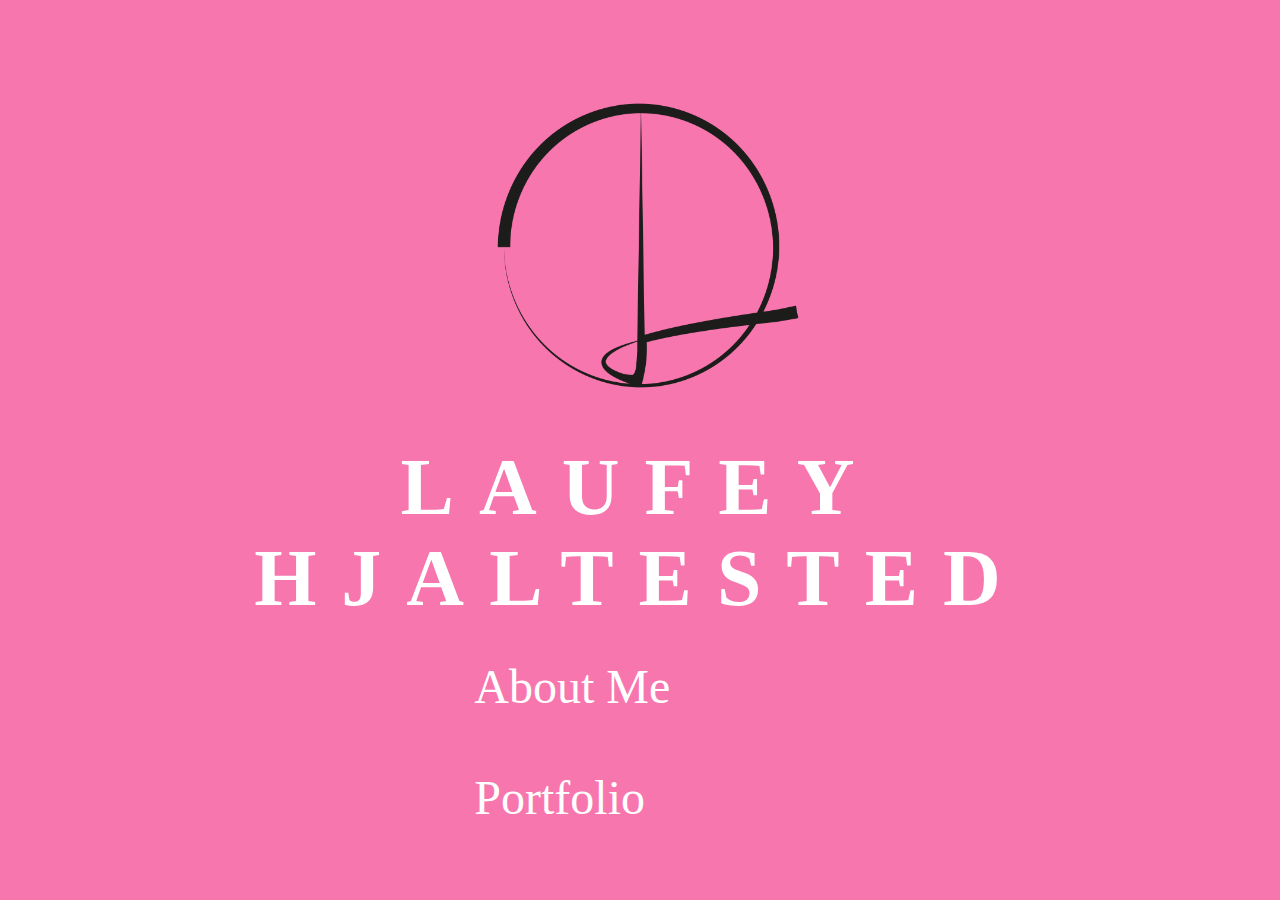
<file: index.html>
<!DOCTYPE html>
<html lang="en">
<head>
    <meta charset="utf-8">
    <meta name="viewport" content="width=device-width, initial-scale=1.0">
    <link rel="stylesheet" href="css/style.css">
        <link rel="shortcut icon" href="images/Logo2.png" type="image/x-icon" />
    <title>Laufey.dk</title>
</head>

<body>
    <div class="logo"><img alt="logo" width="375" height="375" src="images/Logo2.png"></div>
    <h1 class="name">Laufey Hjaltested</h1>
    <ul class="button1">
        <li><a href="about.html">
            About Me
        </a></li>
    </ul>
    <ul class="button2">
        <li><a href="portfolio.html">
            Portfolio
        </a></li>
    </ul>
</body>
</html>
</file>
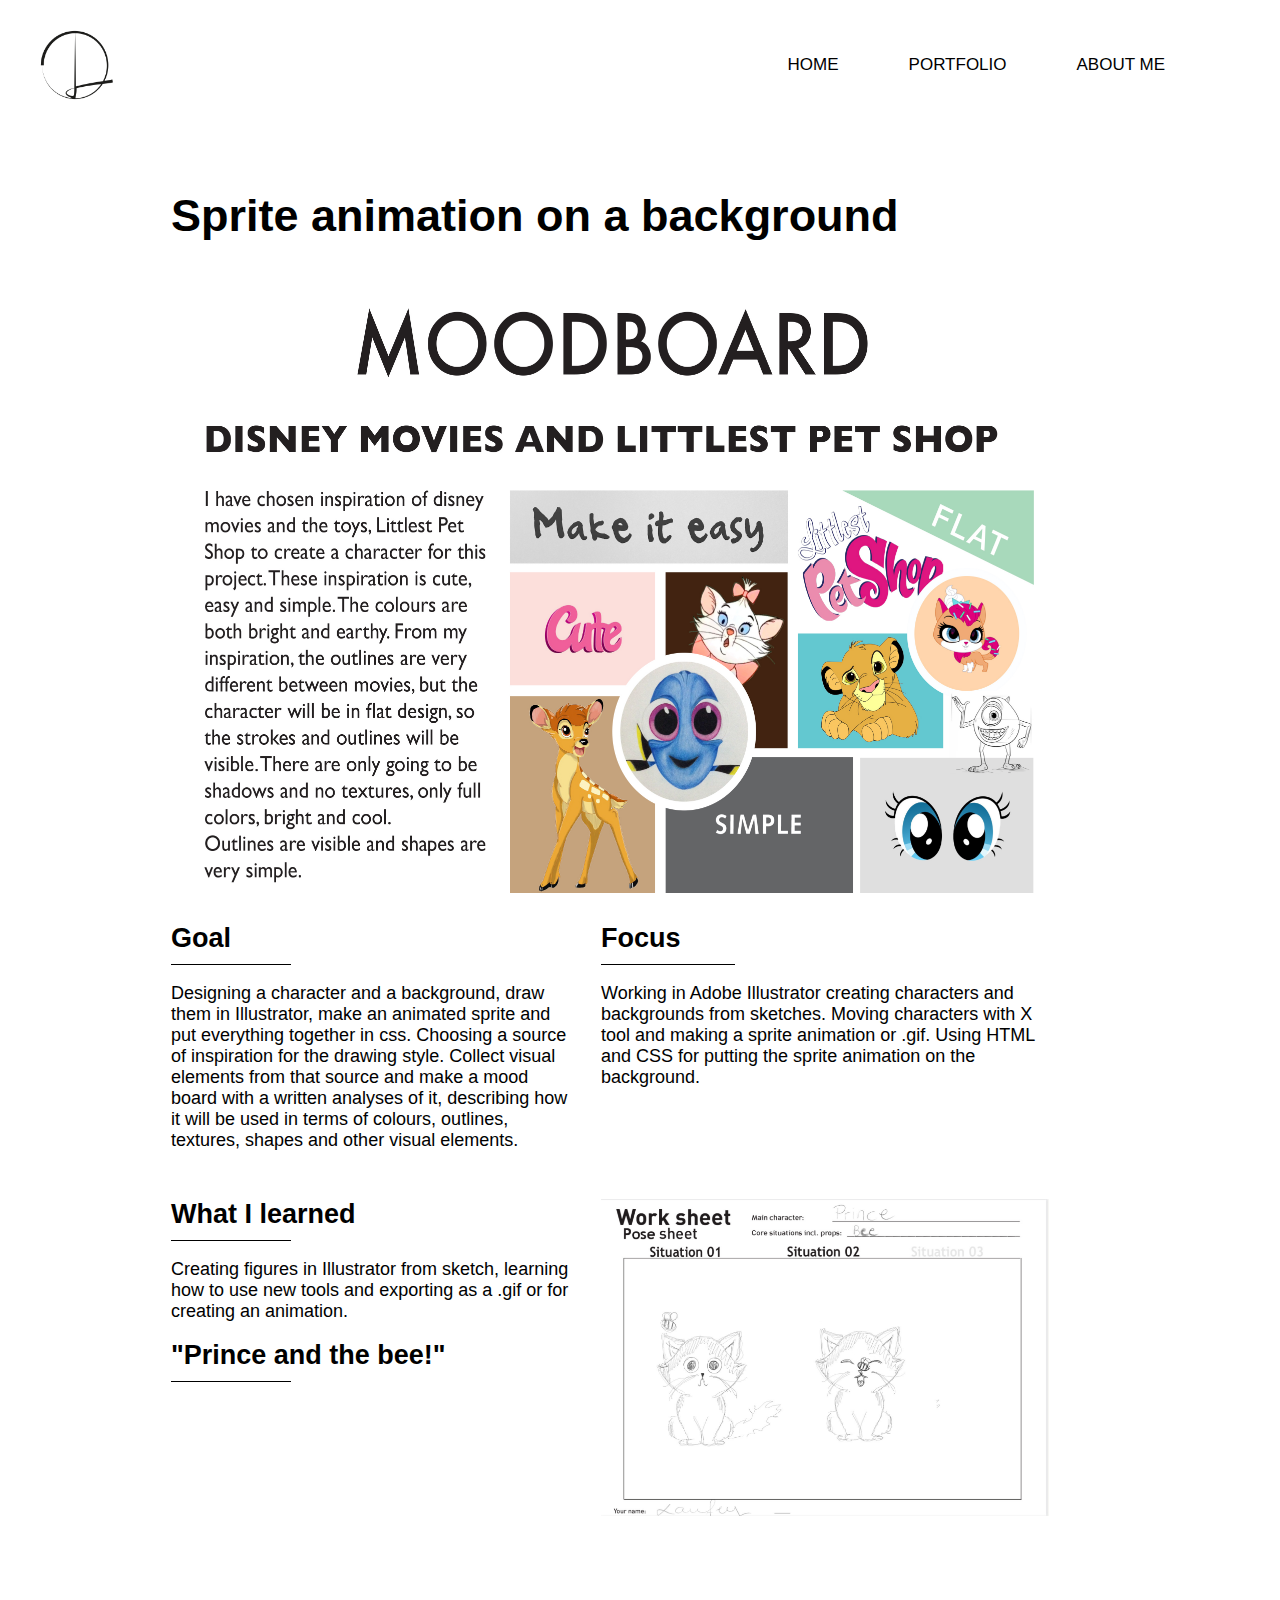
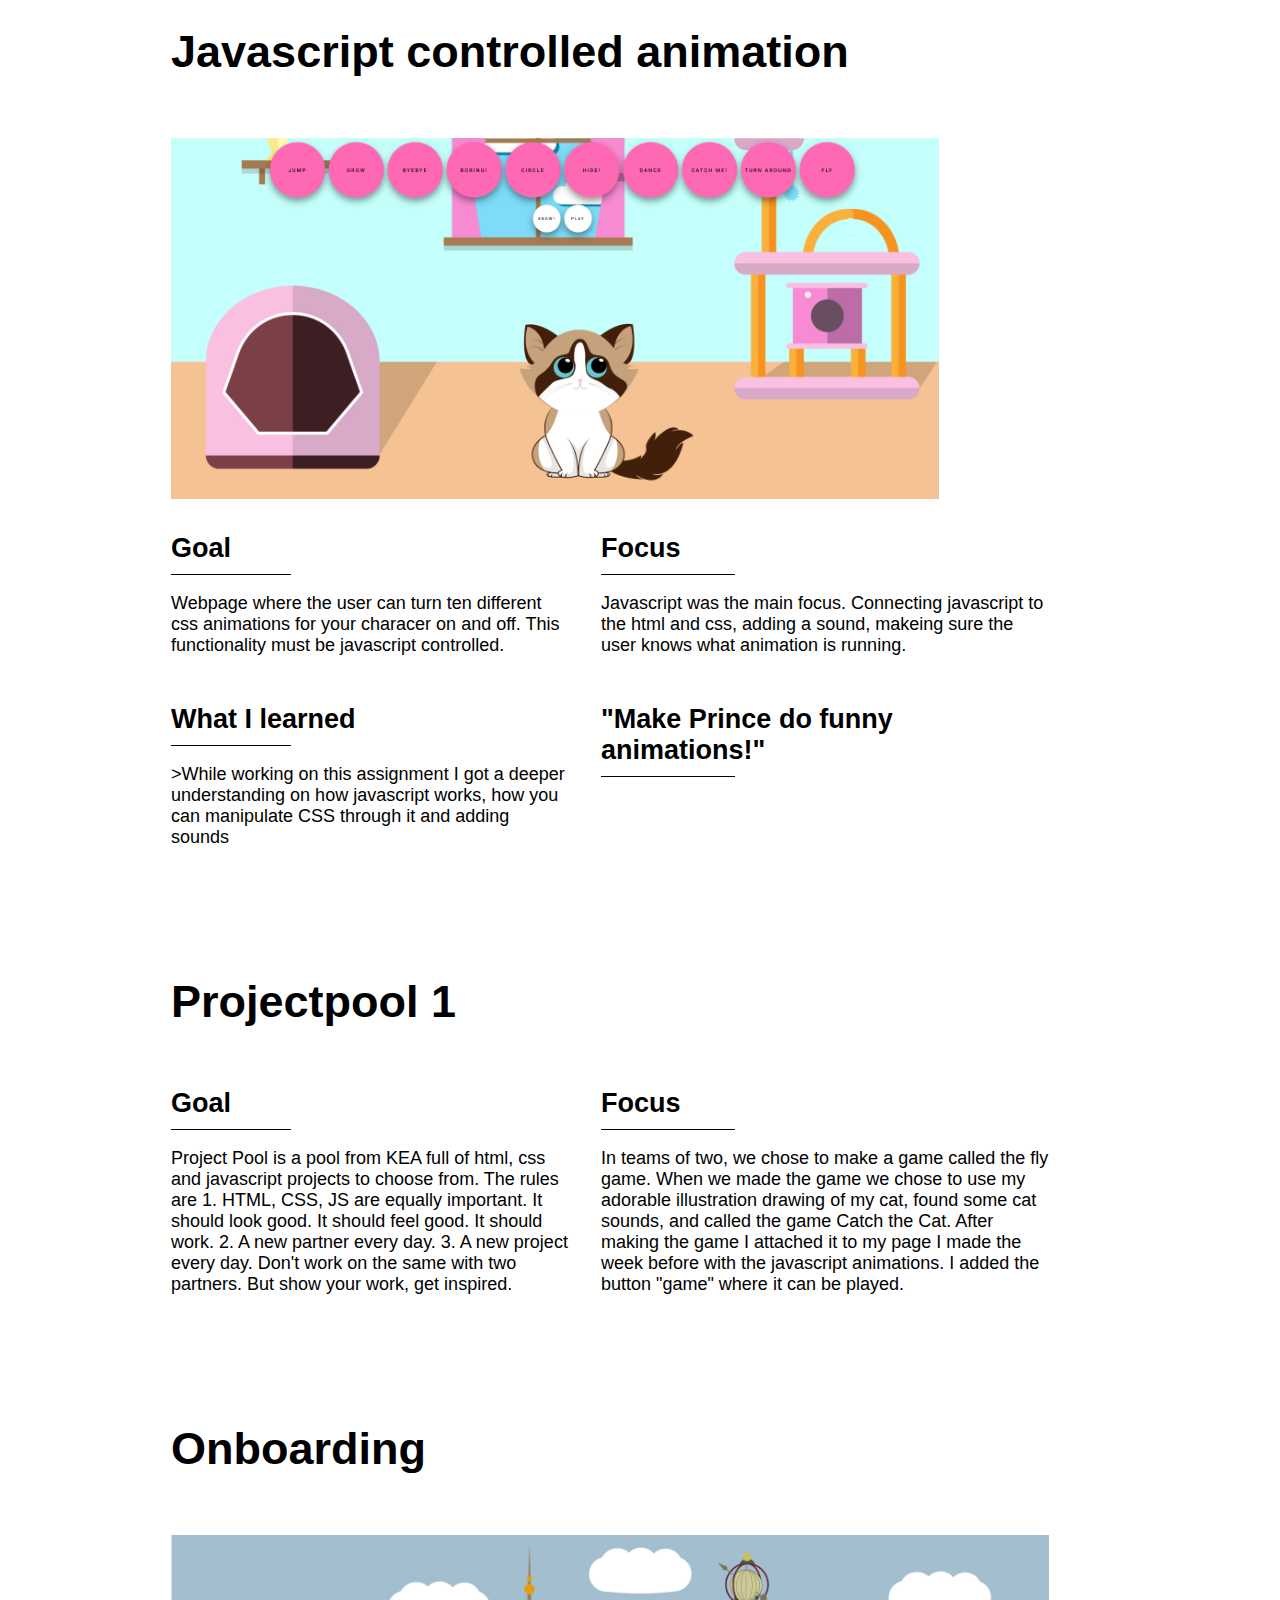
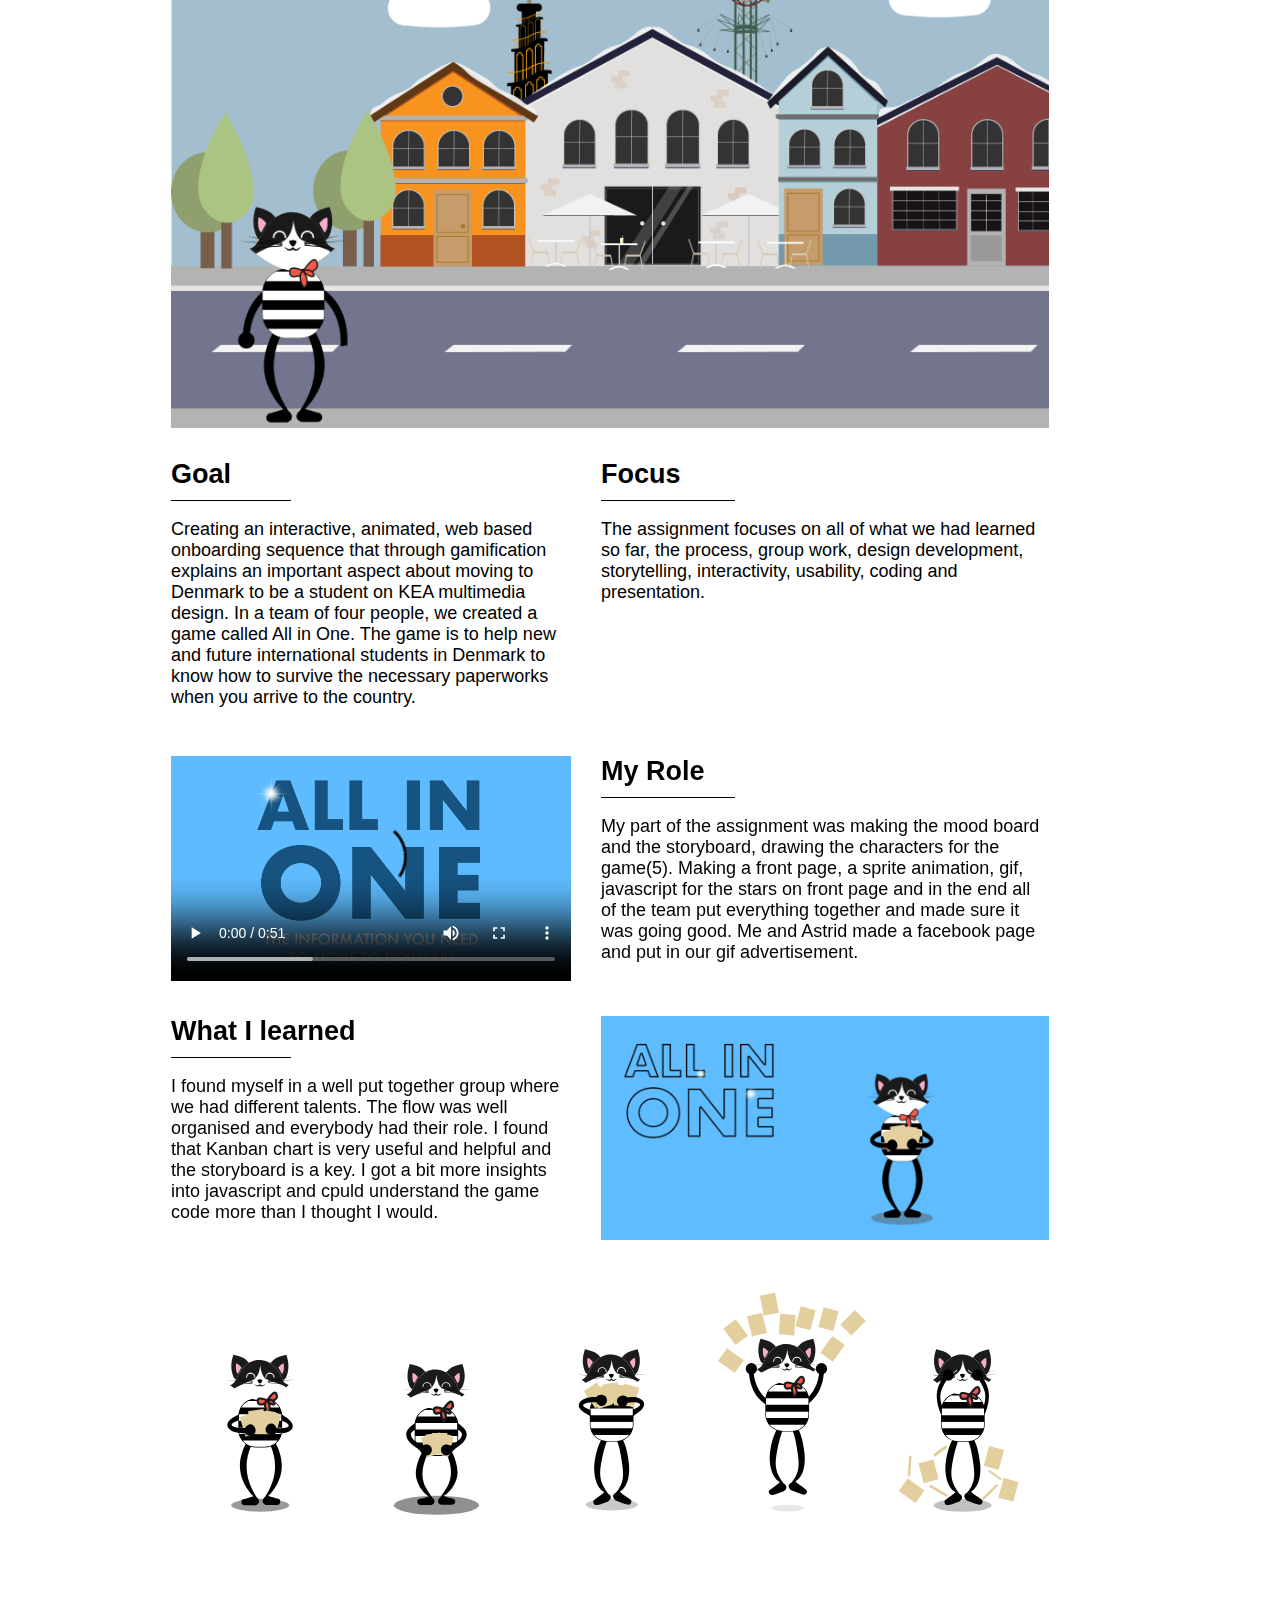
<file: basicanimation.html>
<!DOCTYPE html>
<html lang="en">

<head>
    <meta charset="utf-8">
    <meta name="viewport" content="width=device-width, initial-scale=1.0">
    <link rel="stylesheet" href="css/basicanimation.css">
        <link rel="shortcut icon" href="images/Logo2.png" type="image/x-icon" />
    <title>Basic Animation</title>
</head>

<body>
    <div id="header">

        <div class="topnav"><a href="index.html">
                <img class="logo" alt="logo2me" src="images/Logo2.png"></a>
        </div>
        <nav class="nav">
            <ul>
                <li><a href="index.html">HOME</a></li>
                <li><a href="portfolio.html">PORTFOLIO</a></li>
                <li><a href="about.html">ABOUT ME</a></li>
            </ul>
        </nav>
        <nav class="DD">
            <ul>
                <li><a>MENU</a>
                    <ul class="dropdown-content">
                        <li><a href="index.html">HOME</a></li>
                        <li><a href="about.html">ABOUT ME</a></li>
                        <li><a href="portfolio.html">PORTFOLIO</a></li>
                    </ul>
                </li>
            </ul>
        </nav>
    </div>
    <div id="title-page">
        <h1>Sprite animation on a background</h1>
        <div id="slider">
            <figure>
                <img src="images/slideshow/040101_Sprite-animation-on-a-background_%5BLaufey%5D-2.jpg" alt>
                <img src="images/slideshow/040101_Sprite-animation-on-a-background_%5BLaufey%5D-3.jpg" alt>
                <img src="images/slideshow/040101_Sprite-animation-on-a-background_%5BLaufey%5D-4.jpg" alt>
                <img src="images/slideshow/040101_Sprite-animation-on-a-background_%5BLaufey%5D-12.jpg" alt>
                <img src="images/slideshow/040101_Sprite-animation-on-a-background_%5BLaufey%5D-13.jpg" alt>
            </figure>
        </div>
    </div>
    <div id="page1">
        <h2>Goal</h2>
        <p>Designing a character and a background, draw them in Illustrator, make an animated sprite and put everything together in css. Choosing a source of inspiration for the drawing style. Collect visual elements from that source and make a mood board with a written analyses of it, describing how it will be used in terms of colours, outlines, textures, shapes and other visual elements.</p>
    </div>
    <div id="page2">
        <h2>Focus</h2>
        <p>Working in Adobe Illustrator creating characters and backgrounds from sketches. Moving characters with X tool and making a sprite animation or .gif. Using HTML and CSS for putting the sprite animation on the background. </p>
    </div>
    <div id="page3">
        <h2>What I learned</h2>
        <p>Creating figures in Illustrator from sketch, learning how to use new tools and exporting as a .gif or for creating an animation.</p>
        <a class="button" href="http://laufey.dk/Sprite/">
            <h2>"Prince and the bee!"</h2>
        </a>
    </div>
    <div id="page4">
        <div id="slider1">
            <figure>
                <img src="images/slideshow/040101_Sprite-animation-on-a-background_%5BLaufey%5D-10.jpg" alt>
                <img src="images/slideshow/040101_Sprite-animation-on-a-background_%5BLaufey%5D-11.jpg" alt>
                <img src="images/slideshow/040101_Sprite-animation-on-a-background_%5BLaufey%5D-9.jpg" alt>
                <img src="images/slideshow/040101_Sprite-animation-on-a-background_%5BLaufey%5D-8.jpg" alt>
            </figure>
        </div>
    </div>
    <div id="title-page2">
        <h1>Javascript controlled animation</h1>
    </div>

    <div id="page9">
        <img class="prince" src="images/js-prince.jpg" alt>
    </div>
    <div id="page10">

    </div>
    <div id="page11">
        <h2>Goal</h2>
        <p>Webpage where the user can turn ten different css animations for your characer on and off. This functionality must be javascript controlled.</p>
    </div>
    <div id="page12">
        <h2>Focus</h2>
        <p>Javascript was the main focus. Connecting javascript to the html and css, adding a sound, makeing sure the user knows what animation is running.</p>
    </div>

    <div id="page13">
        <h2>What I learned</h2>
        <p>>While working on this assignment I got a deeper understanding on how javascript works, how you can manipulate CSS through it and adding sounds </p>
    </div>
    <div id="page14"> <a class="button" href="http://laufey.dk/Prince/">
            <h2>"Make Prince do funny animations!"</h2>
        </a></div>

    <div id="title-page3">
        <h1>Projectpool 1</h1>
    </div>
    <div id="page17">
        <h2>Goal</h2>
        <p>Project Pool is a pool from KEA full of html, css and javascript projects to choose from. The rules are
            1. HTML, CSS, JS are equally important. It should look good. It should feel good. It should work. 2. A new partner every day. 3. A new project every day. Don't work on the same with two partners. But show your work, get inspired.
        </p>
    </div>
    <div id="page18">
        <h2>Focus</h2>
        <p>In teams of two, we chose to make a game called the fly game. When we made the game we chose to use my adorable illustration drawing of my cat, found some cat sounds, and called the game Catch the Cat. After making the game I attached it to my page I made the week before with the javascript animations. I added the button "game" where it can be played.</p>
    </div>

    <div id="title-page4">
        <h1>Onboarding</h1>
    </div>

    <div id="page25">
        <div id="slider2">
            <figure>
                <img src="images/slideshow/arrival-01.png" alt>
                <img src="images/slideshow/cafe-01.png" alt>
                <img src="images/slideshow/bank-02.png" alt>
                <img src="images/slideshow/library-03.png" alt>
                <img src="images/slideshow/bar-06.png" alt>
            </figure>
        </div>
    </div>
    <div id="page27">
        <h2>Goal</h2>
        <p>Creating an interactive, animated, web based onboarding sequence that through gamification explains an important aspect about moving to Denmark to be a student on KEA multimedia design.
            In a team of four people, we created a game called All in One. The game is to help new and future international students in Denmark to know how to survive the necessary paperworks when you arrive to the country.</p>
    </div>
    <div id="page28">
        <h2>Focus</h2>
        <p>
            The assignment focuses on all of what we had learned so far, the process, group work, design development, storytelling, interactivity, usability, coding and presentation.
        </p>
    </div>
    <div id="page29">
    <video width="400" controls>
        <source src="images/facebook%20copy.mp4"></video>
    </div>
    <div id="page30">
        <h2>My Role</h2>
        <p>My part of the assignment was making the mood board and the storyboard, drawing the characters for the game(5). Making a front page, a sprite animation, gif, javascript for the stars on front page and in the end all of the team put everything together and made sure it was going good. Me and Astrid made a facebook page and put in our gif advertisement. </p>
    </div>
    <div id="page31">
        <h2>What I learned</h2>
        <p>I found myself in a well put together group where we had different talents. The flow was well organised and everybody had their role. I found that Kanban chart is very useful and helpful and the storyboard is a key. I got a bit more insights into javascript and cpuld understand the game code more than I thought I would.</p>
    </div>
     <div id="page32"> <img class="pierre1" src="images/allinone.gif" alt> </div>
    <div id="page33">
    <img class="pierre" src="images/sprite-animation-pierre-01.svg" alt>
    </div>

</body>

</html>
</file>
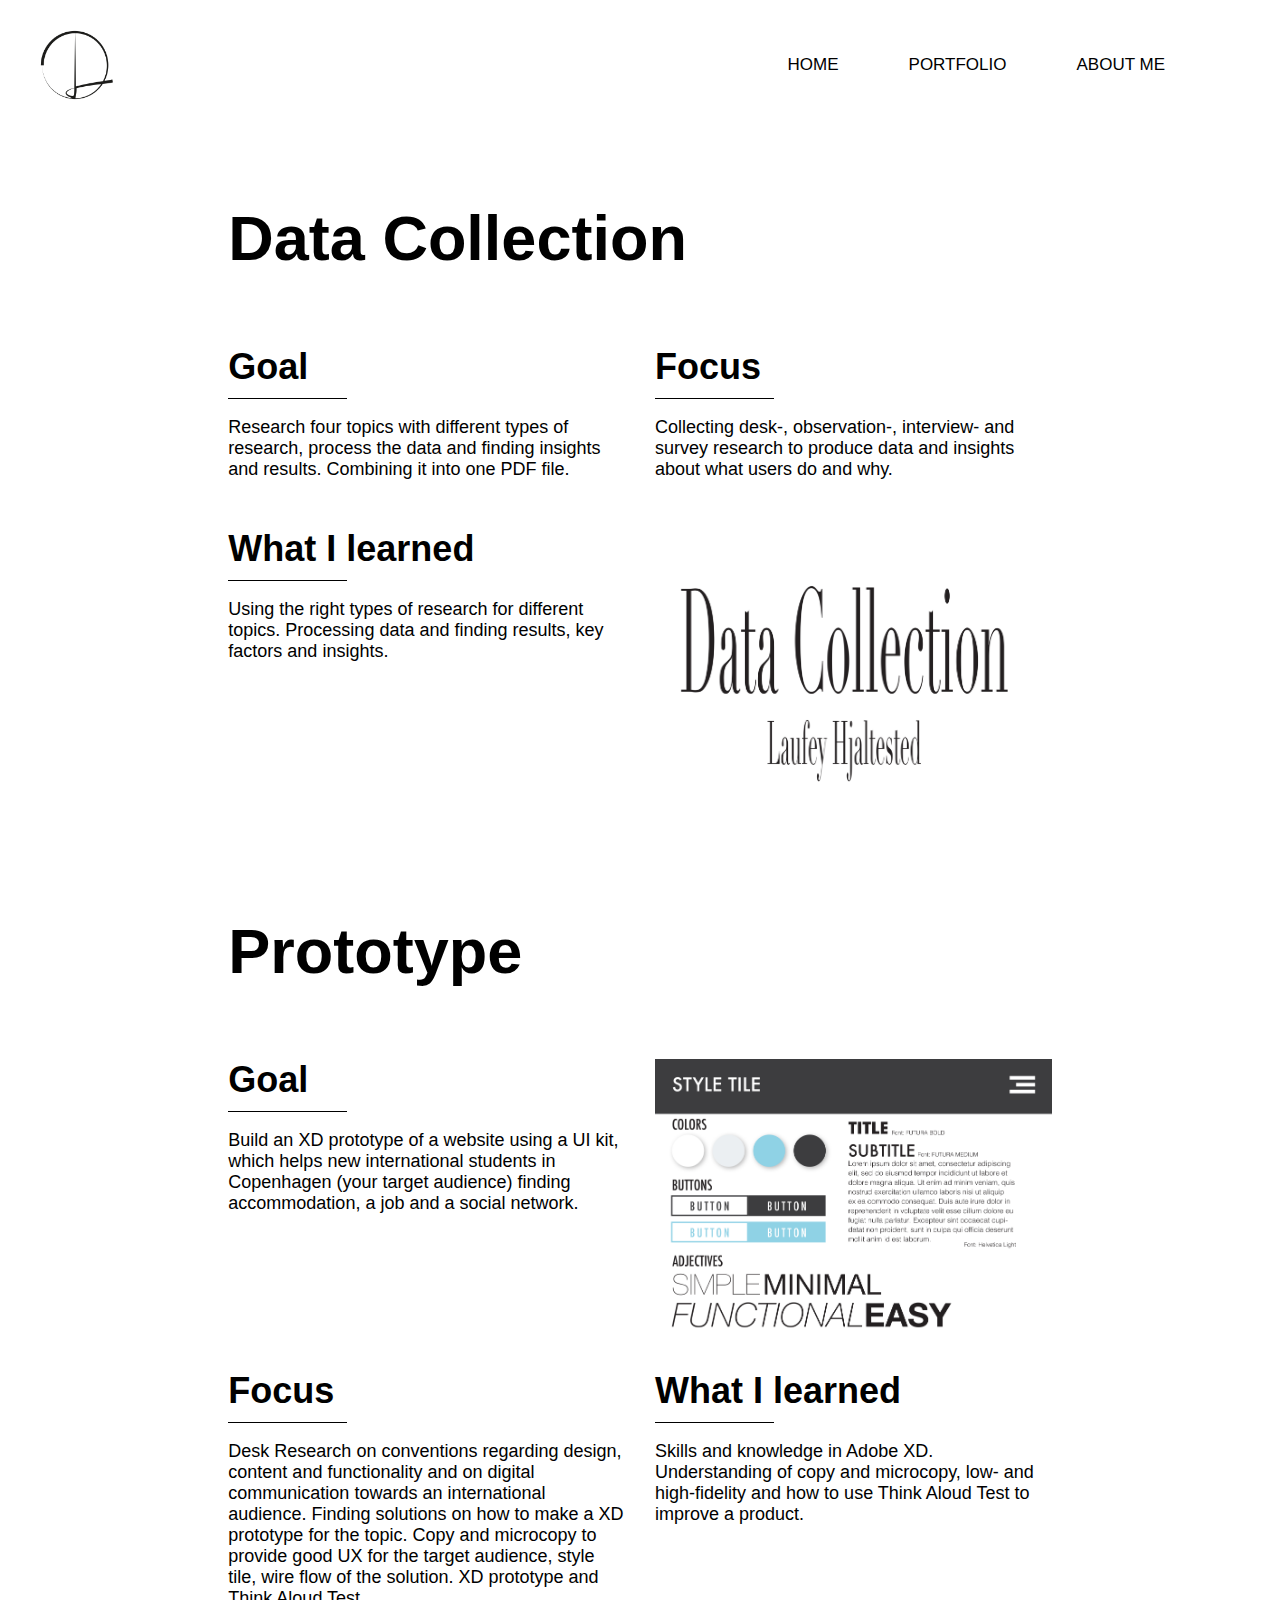
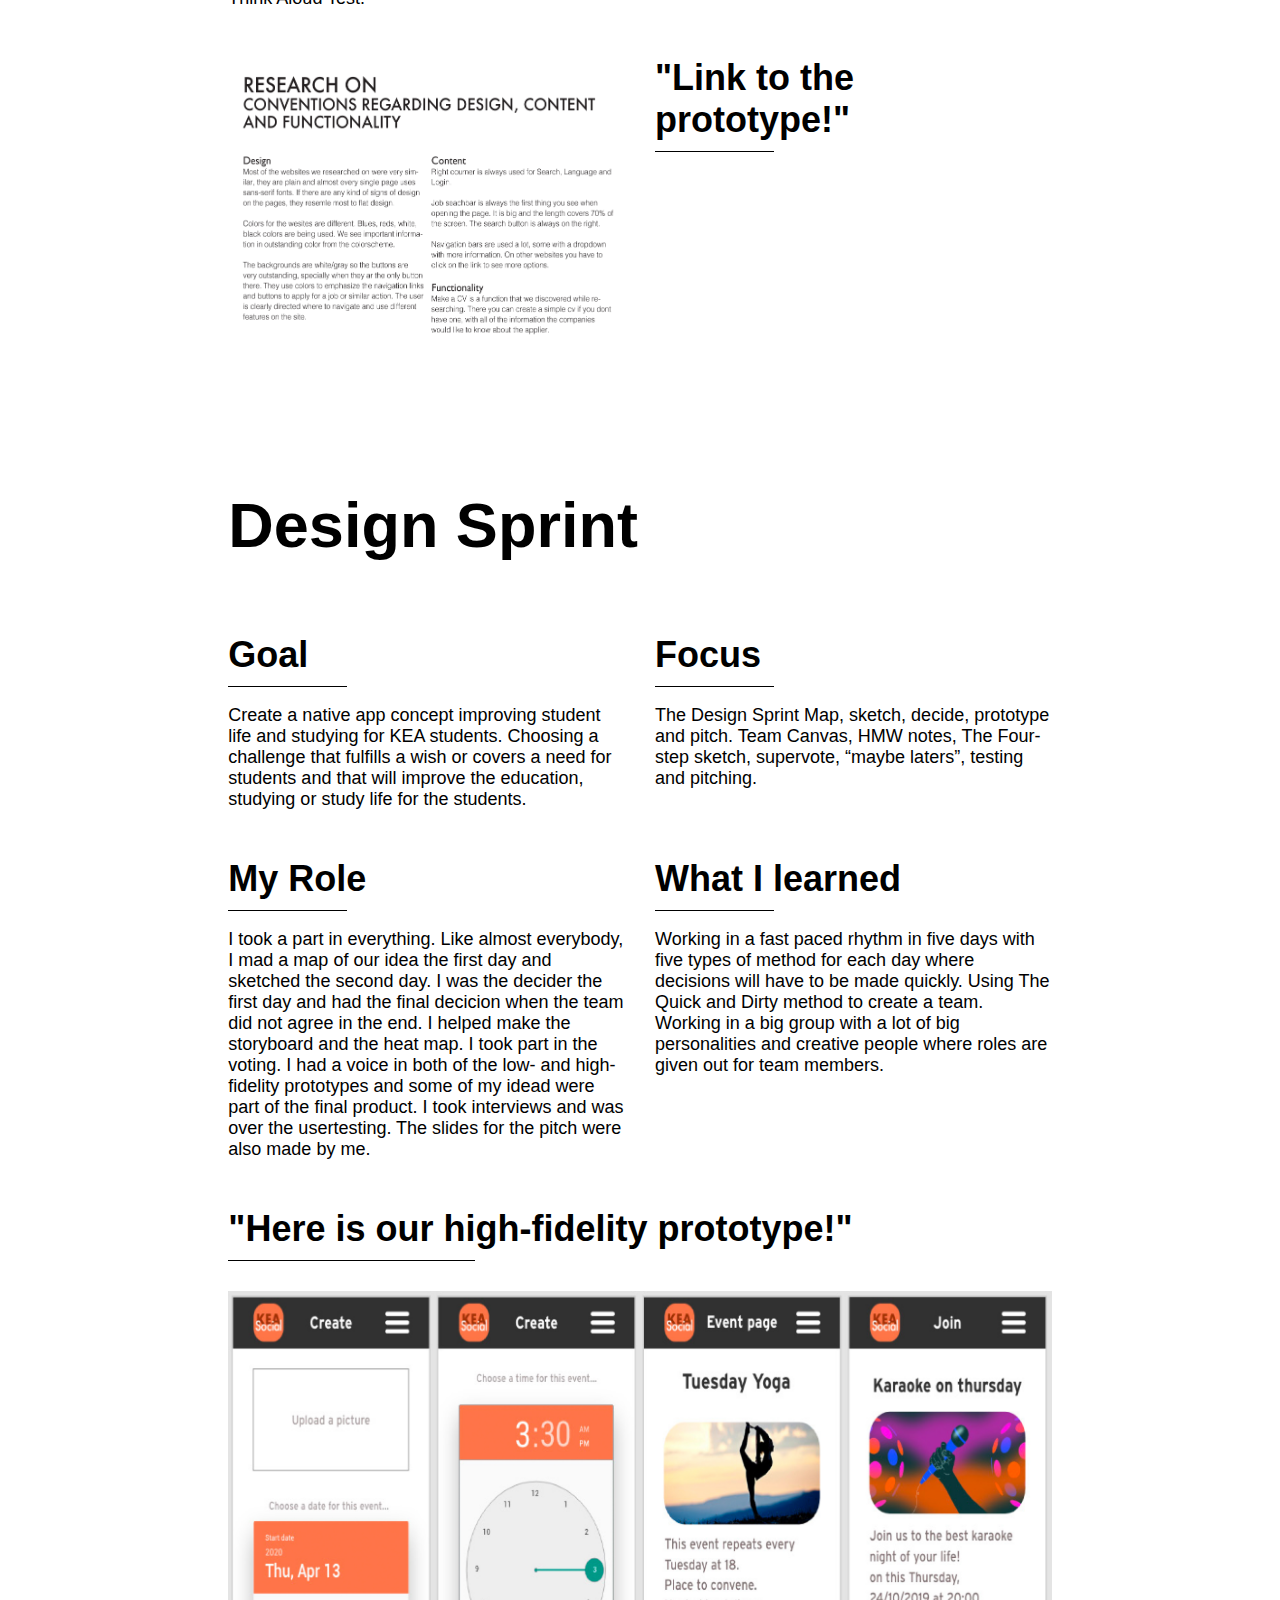
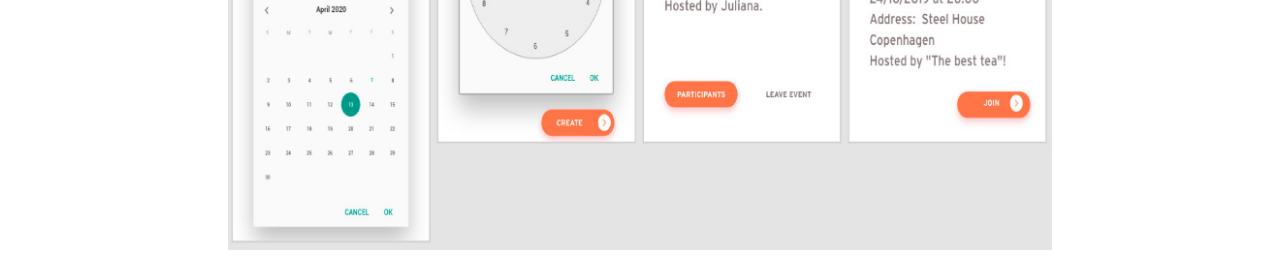
<file: basicux.html>
<!DOCTYPE html>
<html lang="en">

<head>
    <meta charset="utf-8">
    <meta name="viewport" content="width=device-width, initial-scale=1.0">
    <link rel="stylesheet" href="css/basicux.css">
        <link rel="shortcut icon" href="images/Logo2.png" type="image/x-icon" />
    <title>Basic UX</title>
</head>

<body id="bodyux">
    <div id="header">

        <div class="topnav"><a href="index.html">
                <img class="logo" alt="logo2me" src="images/Logo2.png"></a>
        </div>
        <nav class="nav">
            <ul>
                <li><a href="index.html">HOME</a></li>
                <li><a href="portfolio.html">PORTFOLIO</a></li>
                <li><a href="about.html">ABOUT ME</a></li>
            </ul>
        </nav>
        <nav class="DD">
            <ul>
                <li><a>MENU</a>
                    <ul class="dropdown-content">
                        <li><a href="index.html">HOME</a></li>
                        <li><a href="about.html">ABOUT ME</a></li>
                        <li><a href="portfolio.html">PORTFOLIO</a></li>
                    </ul>
                </li>
            </ul>
        </nav>
    </div>
    <div id="title-page">
        <h1>Data Collection</h1>
    </div>
    <div id="page1">
        <h2>Goal</h2>
        <p>Research four topics with different types of research, process the data and finding insights and results. Combining it into one PDF file.</p>
    </div>
    <div id="page2">
        <h2>Focus</h2>
        <p>Collecting desk-, observation-, interview- and survey research to produce data and insights about what users do and why. </p>
    </div>
    <div id="page3">
        <h2>What I learned</h2>
        <p>Using the right types of research for different topics. Processing data and finding results, key factors and insights. </p>
    </div>
    <div id="page4">
        <div id="slider">
            <figure>
                <img src="images/030101_Data-collection_%5BLaufey%5D-1.jpg" alt>
                <img src="images/030101_Data-collection_%5BLaufey%5D-2.jpg" alt>
                <img src="images/030101_Data-collection_%5BLaufey%5D-3.jpg" alt>
                <img src="images/030101_Data-collection_%5BLaufey%5D-4.jpg" alt>
                <img src="images/030101_Data-collection_%5BLaufey%5D-5.jpg" alt>
            </figure>
        </div>
    </div>

    <div id="title-page2">
        <h1>Prototype</h1>
    </div>
    <div id="page9">
        <h2>Goal</h2>
        <p>Build an XD prototype of a website using a UI kit, which helps new international students in Copenhagen (your target audience) finding accommodation, a job and a social network. </p>
    </div>
    <div id="page10">
        <div id="slider1">
            <figure>
                <img src="images/030301_Prototype_%5BLaufey%5D-6.jpg" alt>
                <img src="images/030301_Prototype_%5BLaufey%5D-7.jpg" alt>
                <img src="images/030301_Prototype_%5BLaufey%5D-8.jpg" alt>
                <img src="images/slideshow/030301_Prototype_%5BLaufey%5D-5.jpg" alt>
            </figure>
        </div>
    </div>
    <div id="page11">
        <h2>Focus</h2>
        <p>Desk Research on conventions regarding design, content and functionality and on digital communication towards an international audience. Finding solutions on how to make a XD prototype for the topic. Copy and microcopy to provide good UX for the target audience, style tile, wire flow of the solution. XD prototype and Think Aloud Test. </p>
    </div>
    <div id="page12">
        <h2>What I learned</h2>
        <p>Skills and knowledge in Adobe XD. Understanding of copy and microcopy, low- and high-fidelity and how to use Think Aloud Test to improve a product. </p>
    </div>
    <div id="page13">
        <div id="slider2">
            <figure>
                <img src="images/slideshow/030301_Prototype_%5BLaufey%5D-2.jpg" alt>
                <img src="images/slideshow/030301_Prototype_%5BLaufey%5D-3.jpg" alt>
                <img src="images/slideshow/030301_Prototype_%5BLaufey%5D-4.jpg" alt>
                <img src="images/slideshow/030301_Prototype_%5BLaufey%5D-9.jpg" alt>
            </figure>
        </div>
    </div>
    <div id="page14">
            <a class="button" href="https://xd.adobe.com/view/596290f9-1a97-4f06-6341-3ca828025abc-2f53/">
            <h2>"Link to the prototype!"</h2>
        </a>
    </div>

    <div id="title-page3">
        <h1>Design Sprint</h1>
    </div>
    <div id="page17">
        <h2>Goal</h2>
        <p>Create a native app concept improving student life and studying for KEA students. Choosing a challenge that fulfills a wish or covers a need for students and that will improve the education, studying or study life for the students.</p>
    </div>
    <div id="page18">
        <h2>Focus</h2>
        <p>The Design Sprint
            Map, sketch, decide, prototype and pitch.
            Team Canvas, HMW notes, The Four-step sketch, supervote, “maybe laters”, testing and pitching. </p>
    </div>
    <div id="page19">
        <h2>My Role</h2>
        <p>I took a part in everything. Like almost everybody, I mad a map of our idea the first day and sketched the second day. I was the decider the first day and had the final decicion when the team did not agree in the end. I helped make the storyboard and the heat map. I took part in the voting. I had a voice in both of the low- and high-fidelity prototypes and some of my idead were part of the final product. I took interviews and was over the usertesting. The slides for the pitch were also made by me.</p>
    </div>
    <div id="page20">
        <h2>What I learned</h2>
        <p>Working in a fast paced rhythm in five days with five types of method for each day where decisions will have to be made quickly.
            Using The Quick and Dirty method to create a team. Working in a big group with a lot of big personalities and creative people where roles are given out for team members.</p>
    </div>
    <div id="page21">
            <a class="button" href="https://xd.adobe.com/view/fe2774b1-e413-4bc7-7773-858e0f4d590d-8816/">
            <h2>"Here is our high-fidelity prototype!"</h2></a>
    </div>
    <div id="page23">
            <div id="slider3">
            <figure>
                <img src="images/030401_Design-Sprint_%5BKEA-Social%5D-3.jpg" alt>
                <img src="images/030401_Design-Sprint_%5BKEA-Social%5D-4.jpg" alt>
                <img src="images/logo%20kea%20social.jpg" alt>
                <img src="images/gulirmidar.jpg" alt>
                <img src="images/sketchkeasocial.jpg" alt>
            </figure>
        </div>
    </div>

</body>

</html>
</file>
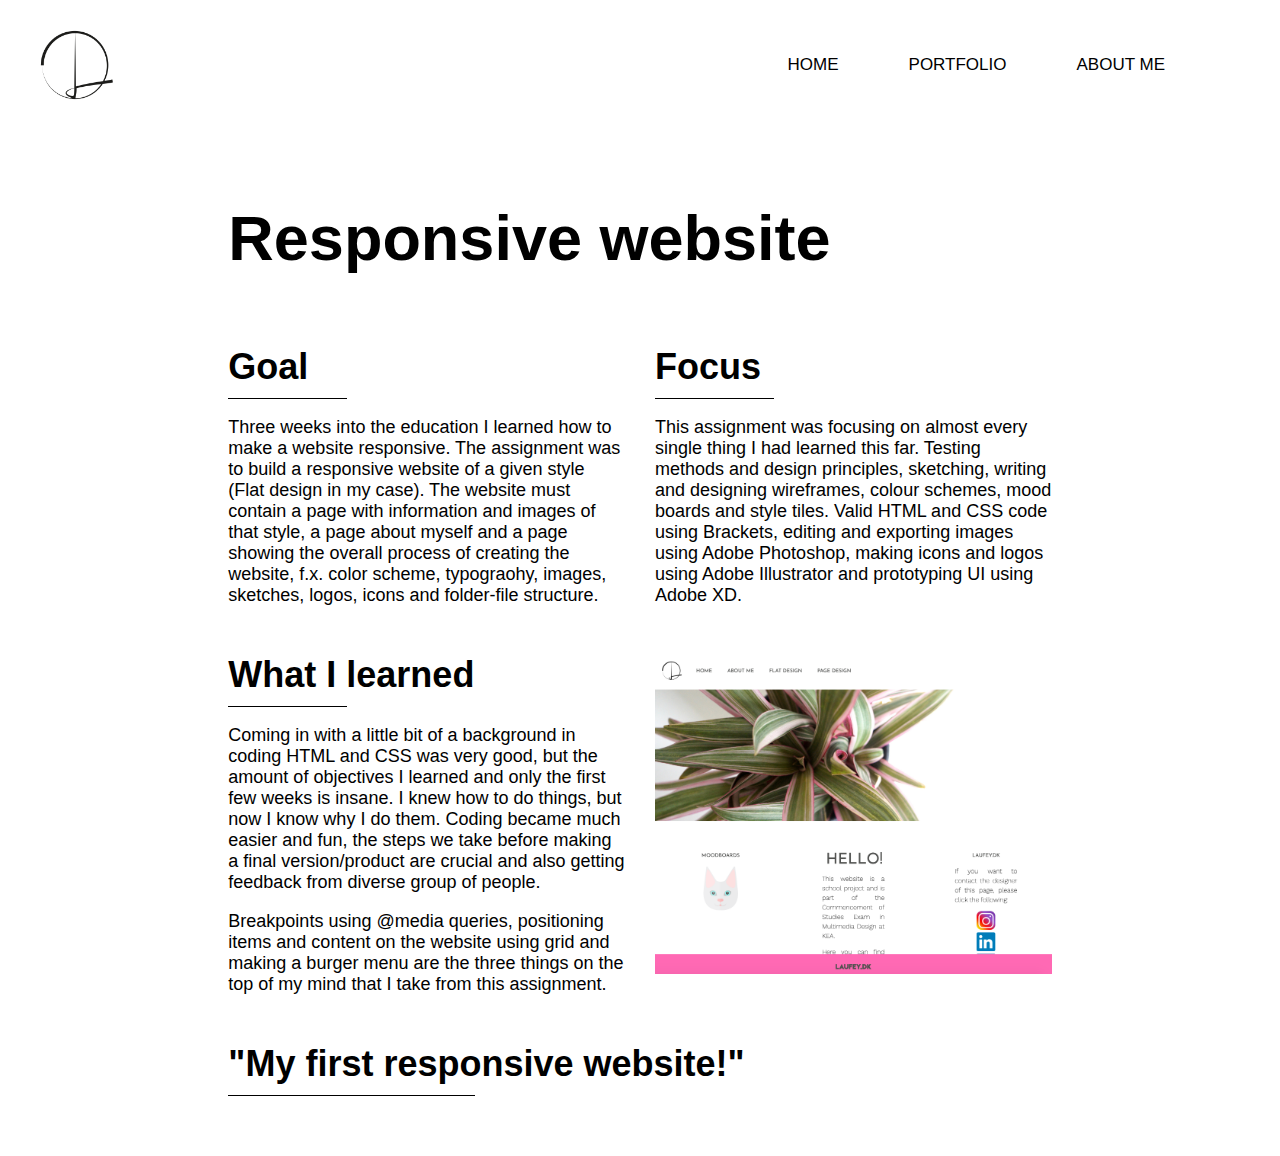
<file: basicweb.html>
<!DOCTYPE html>
<html lang="en">
<head>
    <meta charset="utf-8">
    <meta name="viewport" content="width=device-width, initial-scale=1.0">
    <link rel="stylesheet" href="css/basic.css">    <link rel="shortcut icon" href="images/Logo2.png" type="image/x-icon" />
    <title>Basic Web</title>
</head>

<body id="bodyweb">
    <div id="header">

        <div class="topnav"><a href="index.html">
                <img class="logo" src="images/Logo2.png" alt></a>
        </div>
        <nav class="nav">
            <ul>
                <li><a href="index.html">HOME</a></li>
                <li><a href="portfolio.html">PORTFOLIO</a></li>
                <li><a href="about.html">ABOUT ME</a></li>
            </ul>
        </nav>
        <nav class="DD">
            <ul>
                <li><a>MENU</a>
                    <ul class="dropdown-content">
                        <li><a href="index.html">HOME</a></li>
                        <li><a href="about.html">ABOUT ME</a></li>
                        <li><a href="portfolio.html">PORTFOLIO</a></li>
                    </ul>
                </li>
            </ul>
        </nav>
    </div>
    <div id="title-page">
        <h1>Responsive website</h1>
    </div>
    <div id="page1">
        <h2>Goal</h2>
        <p>Three weeks into the education I learned how to make a website responsive.
            The assignment was to build a responsive website of a given style (Flat design in my case). The website must contain a page with information and images of that style, a page about myself and a page showing the overall process of creating the website, f.x. color scheme, typograohy, images, sketches, logos, icons and folder-file structure.</p>
    </div>
    <div id="page2">
        <h2>Focus</h2>
        <p>This assignment was focusing on almost every single thing I had learned this far. Testing methods and design principles, sketching, writing and designing wireframes, colour schemes, mood boards and style tiles. Valid HTML and CSS code using Brackets, editing and exporting images using Adobe Photoshop, making icons and logos using Adobe Illustrator and prototyping UI using Adobe XD.</p>
    </div>
    <div id="page3">
        <h2>What I learned</h2>
        <p>Coming in with a little bit of a background in coding HTML and CSS was very good, but the amount of objectives I learned and only the first few weeks is insane. I knew how to do things, but now I know why I do them. Coding became much easier and fun, the steps we take before making a final version/product are crucial and also getting feedback from diverse group of people.</p>
        <p> Breakpoints using @media queries, positioning items and content on the website using grid and making a burger menu are the three things on the top of my mind that I take from this assignment.</p>
    </div>
    <div id="page4">
        <div id="slider">
            <figure>
                <img src="images/slideshow/web1.png" alt>
                <img src="images/slideshow/web2.png" alt>
                <img src="images/slideshow/web3.png" alt>
                <img src="images/slideshow/web4.png" alt>
            </figure>
        </div>
    </div>
    <div id="page5">
        <a class="button" href="http://laufey.dk/">
            <h2>"My first responsive website!"</h2>
        </a>

    </div>


</body>

</html>
</file>
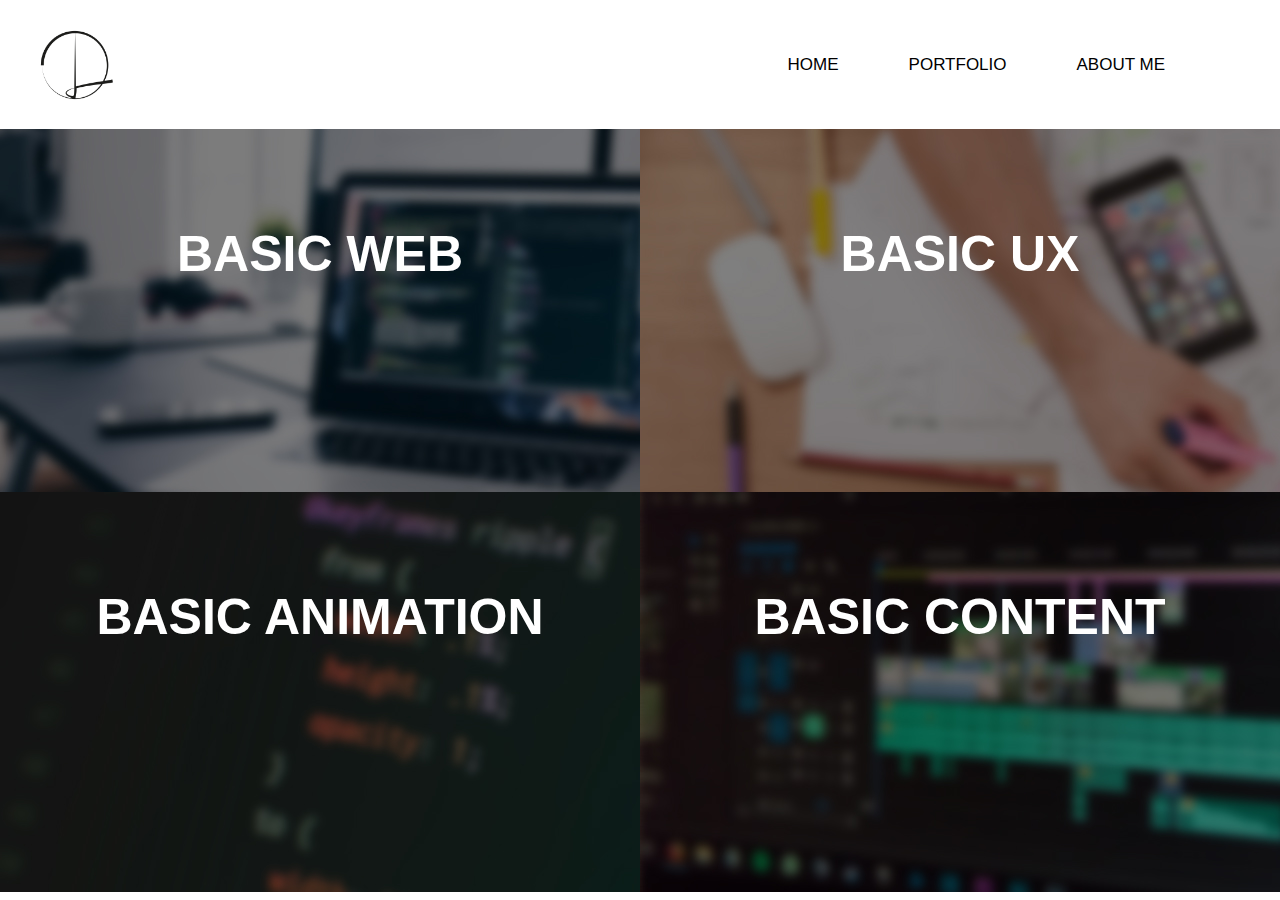
<file: portfolio.html>
<!DOCTYPE html>
<html lang="">
<head>
    <meta charset="utf-8">
    <meta name="viewport" content="width=device-width, initial-scale=1.0">
    <link rel="stylesheet" href="css/portfolio.css">
        <link rel="shortcut icon" href="images/Logo2.png" type="image/x-icon" />
    <title>Portfolio</title>
</head>

<body>
    <div id="header">

        <div class="topnav"><a href="index.html">
                <img class="logo" alt="logo2me"  src="images/Logo2.png"></a>
        </div>
        <nav class="nav">
            <ul>
                <li><a href="index.html">HOME</a></li>
                <li><a href="portfolio.html">PORTFOLIO</a></li>
                <li><a href="about.html">ABOUT ME</a></li>
            </ul>
        </nav>
        <nav class="DD">
            <ul>
                <li><a>MENU</a>
                    <ul class="dropdown-content">
                        <li><a href="index.html">HOME</a></li>
                        <li><a href="about.html">ABOUT ME</a></li>
                        <li><a href="portfolio.html">PORTFOLIO</a></li>
                    </ul>
                </li>
            </ul>
        </nav>
    </div>

    <a href="basicweb.html">
        <div id="page1">
            <h1>BASIC WEB</h1>
        </div>
    </a>
    <a href="basicux.html">
        <div id="page2">
            <h1>BASIC UX</h1>
        </div>
    </a>
    <a href="basicanimation.html">
        <div id="page3">
            <h1>BASIC ANIMATION</h1>
        </div>
    </a>
    <a href="basiccontent.html">
        <div id="page4">
            <h1>BASIC CONTENT</h1>
        </div>
    </a>
</body>

</html>
</file>
<file: css/basicanimation.css>
/* NAVIGATIONBAR */
body {

    display: grid;
    grid-template-columns: 1fr 2fr 2fr 1fr;
    grid-template-areas:
        "header header header header"
        ". title title ."
        ". p1 p2 ."
        ". p3 p4 ."
        ". title2 title2 ."
        ". p9 p9 ."
        ". p11 p12 ."
        ". p13 p14 ."
        ". title3 title3 ."
        ". p17 p18 ."
        ". title4 title4 ."
        ". p25 p25 ."
        ". p27 p28 ."
        ". p29 p30 ."
        ". p31 p32 ."
        ". p33 p33 ."
        ". footer footer .";
    grid-gap: 30px;
    margin: 0 auto;
}

/* NAVIGATIONBAR */
.logo {
    height: 90px;
    width: 90px;
    padding: 10px;
    margin-left: 20px;
    float: left;
}


nav a {
    font-family: 'Kiona', sans-serif;
    text-decoration: none;
    cursor: pointer;
    text-align: center;
}

#header {
    grid-area: header;

}

nav a:hover {
    color: pink;
}

.topnav {
    display: flex;
    align-items: center;
    float: left;
    height: 130px;
}

.nav {
    float: right;
}

ul {
    list-style-type: none;
    display: flex;
    text-transform: uppercase;
    align-items: center;
    align-content: space-around;
    height: 130px;
    margin: 0;
    padding-right: 80px;
    float: right;

}

li a {
    display: inline-block;
    padding: 35px;
    font-size: 17px;
    color: black;
}

.DD {
    display: none;
}

/* PAGES */
#title-page {
    grid-area: title;

}

#title-page2 {
    margin-top: 50px;
    grid-area: title2;
}

#title-page3 {
    margin-top: 50px;
    grid-area: title3;
}

#title-page4 {
    margin-top: 50px;
    grid-area: title4;
}

#page1 {
    grid-area: p1;
}

#page2 {
    grid-area: p2;
}

#page3 {
    grid-area: p3;
}

#page4 {
    grid-area: p4;
}

#page5 {
    grid-area: p5;
}

#page6 {
    grid-area: p6;
}

#page7 {
    grid-area: p7;
}

#page8 {
    grid-area: p8;
}

#page9 {
    grid-area: p9;
}

#page10 {
    grid-area: p10;
}

#page11 {
    grid-area: p11;
}

#page12 {
    grid-area: p12;
}

#page13 {
    grid-area: p13;
}

#page14 {
    grid-area: p14;
}

#page15 {
    grid-area: p15;
}

#page16 {
    grid-area: p16;
}

#page17 {
    grid-area: p17;
}

#page18 {
    grid-area: p18;
}

#page19 {
    grid-area: p19;
}

#page20 {
    grid-area: p20;
}

#page21 {
    grid-area: p21;
}

#page22 {
    grid-area: p22;
}

#page23 {
    grid-area: p23;
}

#page24 {
    grid-area: p24;
}

#page25 {
    grid-area: p25;
}

#page26 {
    grid-area: p26;
}

#page27 {
    grid-area: p27;
}

#page28 {
    grid-area: p28;
}

#page29 {
    grid-area: p29;
}

#page30 {
    grid-area: p30;
}

#page31 {
    grid-area: p31;
}

#page32 {
    grid-area: p32;
}

#page33 {
    grid-area: p33;
}

/* SLIDESHOWS */

@keyframes slideshow {
    0% {
        left: 0%;
    }

    20% {
        left: 0%;
    }

    25% {
        left: -100%;
    }

    45% {
        left: -100%;
    }

    50% {
        left: -200%;
    }

    70% {
        left: -200%;
    }

    75% {
        left: -300%;
    }

    95% {
        left: -300%;
    }

    100% {
        left: 0%;
    }
}
#slider, #slider1, #slider2{
    overflow: hidden;
}
#slider figure img {
    width: 20%;
    float: left;
}
#slider figure {
    width: 500%;
    animation: 20s slideshow infinite;
    position: relative;
    margin: 0;
    grid-area: p1;
}
#slider1 figure img {
    width: 20%;
    float: left;
}
#slider1 figure {
    width: 500%;
    animation: 20s slideshow infinite;
    position: relative;
    margin: 0;
    grid-area: p1;
}
#slider2 figure img {
    width: 20%;
    float: left;
}
#slider2 figure {
    width: 500%;
    animation: 20s slideshow infinite;
    position: relative;
    margin: 0;
    grid-area: p1;
}
.prince{
    height: auto;
    width: 60vw;
}
.pierre1{
     height: auto;
    width: 35vw;
}
/* FONTS */
h1 {
    font-family: 'Kiona', sans-serif;
    font-size: 7vh;

}

h2 {
    font-family: 'Kiona', sans-serif;
    font-size: 4vh;
    margin: 0;
}

.button {
    text-decoration: none;
    color: black;
    margin-top: -10px;
}

.button:hover {
    color: pink;
}

h2:after {
    content: "";
    display: block;
    width: 30%;
    padding-top: 10px;
    border-bottom: 1px solid black;
}

h3 {
    font-family: 'Zing';
    font-size: 3vh;
    text-align: center;
    margin: 0;
}

p {
    font-size: 2vh;
    font-family: sans-serif;
    font-weight: 200;

}

@font-face {
    font-family: 'Kiona';
    src: local('Kiona-Regular'), url('Kiona-Regular.ttf') format('ttf');
}

@font-face {
    font-family: 'Zing';
    src: local('ZingScriptRustSBDemo-Base'), url('ZingScriptRustSBDemo-Base.otf') format('otf');
}

@media (max-width: 850px) {
   body {
        display: grid;
        grid-template-columns: 1fr 7fr 1fr;
        grid-template-areas:
            "header header header"
            ". title ."
            ". p1 ."
            ". p2 ."
            ". p3 ."
            ". p4 ."
            ". title2 ."
            ". p9 ."
            ". p10 ."
            ". p11 ."
            ". p12 ."
            ". p13 ."
            ". p14 ."
            ". title3 ."
            ". p17 ."
            ". p18 ."
            ". p19 ."
            ". p20 ."
            ". p21 ."
            ". p22 ."
            ". p23 ."
            ". p24 ."
            ". title4 ."
            ". p25 ."
            ". p26 ."
            ". p27 ."
            ". p28 ."
            ". p29 ."
            ". p30 ."
            ". p31 ."
            ". p32 ."
            ". footer .";
       grid-gap: 20px;
    }

    .nav {
        display: none;
    }

    .DD {
        display: inline-block;
        float: right;
        font-size: 17px;
        color: black;
    }

    li {
        display: inline-block;
    }

    ul li {
        position: relative;
    }


    ul li ul {
        display: none;
        position: absolute;
        top: 55px;
        left: -38px;
    }

    ul li:hover ul {
        display: block;
    }

    .dropdown-content li {
        display: block;
        background-color: white;
    }

    h1 {
        font-size: 6vh;
    }

    h2 {
        font-size: 3.7vh;
    }
}

@media (max-width: 630px) {


    }

    ul {
        padding-right: 20px;
    }

    h1 {
        font-size: 5vh;
    }

    h2 {
        font-size: 3vh;
    }

@media (max-width: 450px) {
    body {
        grid-gap: 15px;
    }
}
</file>
<file: css/basicux.css>
/* NAVIGATIONBAR */
body {

    display: grid;
    grid-template-columns: 1fr 2fr 2fr 1fr;
    grid-template-areas:
        "header header header header"
        ". title title ."
        ". p1 p2 ."
        ". p3 p4 ."
        ". title2 title2 ."
        ". p9 p10 ."
        ". p11 p12 ."
        ". p13 p14 ."
        ". p15 p16 ."
        ". title3 title3 ."
        ". p17 p18 ."
        ". p19 p20 ."
        ". p21 p21 ."
        ". p23 p23 ."
        ". footer footer .";
    grid-gap: 30px;
    margin: 0 auto;
}

/* NAVIGATIONBAR */
.logo {
    height: 90px;
    width: 90px;
    padding: 10px;
    margin-left: 20px;
    float: left;
}


nav a {
    font-family: 'Kiona', sans-serif;
    text-decoration: none;
    cursor: pointer;
    text-align: center;
}

#header {
    grid-area: header;

}

nav a:hover {
    color: pink;
}

.topnav {
    display: flex;
    align-items: center;
    float: left;
    height: 130px;
}

.nav {
    float: right;
}

ul {
    list-style-type: none;
    display: flex;
    text-transform: uppercase;
    align-items: center;
    align-content: space-around;
    height: 130px;
    margin: 0;
    padding-right: 80px;
    float: right;

}

li a {
    display: inline-block;
    padding: 35px;
    font-size: 17px;
    color: black;
}

.DD {
    display: none;
}

/* PAGES */
#title-page {
    grid-area: title;

}

#title-page2 {
    margin-top: 50px;
    grid-area: title2;
}

#title-page3 {
    margin-top: 50px;
    grid-area: title3;
}

#title-page4 {
    margin-top: 50px;
    grid-area: title4;
}

#page1 {
    grid-area: p1;
}

#page2 {
    grid-area: p2;
}

#page3 {
    grid-area: p3;
}

#page4 {
    grid-area: p4;
}

#page5 {
    grid-area: p5;
}

#page6 {
    grid-area: p6;
}

#page7 {
    grid-area: p7;
}

#page8 {
    grid-area: p8;
}

#page9 {
    grid-area: p9;
}

#page10 {
    grid-area: p10;
}

#page11 {
    grid-area: p11;
}

#page12 {
    grid-area: p12;
}

#page13 {
    grid-area: p13;
}

#page14 {
    grid-area: p14;
}

#page15 {
    grid-area: p15;
}

#page16 {
    grid-area: p16;
}

#page17 {
    grid-area: p17;
}

#page18 {
    grid-area: p18;
}

#page19 {
    grid-area: p19;
}

#page20 {
    grid-area: p20;
}

#page21 {
    grid-area: p21;
}

#page22 {
    grid-area: p22;
}

#page23 {
    grid-area: p23;
}

#page24 {
    grid-area: p24;
}

#page25 {
    grid-area: p25;
}

#page26 {
    grid-area: p26;
}

#page27 {
    grid-area: p27;
}

#page28 {
    grid-area: p28;
}

#page29 {
    grid-area: p29;
}

#page30 {
    grid-area: p30;
}

#page31 {
    grid-area: p31;
}

#page32 {
    grid-area: p32;
}

/* SLIDESHOWS */

@keyframes slideshow {
    0% {
        left: 0%;
    }

    20% {
        left: 0%;
    }

    25% {
        left: -100%;
    }

    45% {
        left: -100%;
    }

    50% {
        left: -200%;
    }

    70% {
        left: -200%;
    }

    75% {
        left: -300%;
    }

    95% {
        left: -300%;
    }

    100% {
        left: 0%;
    }
}
#slider, #slider1, #slider2, #slider3{
    overflow: hidden;
}
#slider figure img {
    width: 20%;
    float: left;
}
#slider figure {
    width: 500%;
    animation: 20s slideshow infinite;
    position: relative;
    margin: 0;
    grid-area: p1;
}

#slider1 figure img {
    width: 20%;
    float: left;
}
#slider1 figure {
    width: 500%;
    animation: 20s slideshow infinite;
    position: relative;
    margin: 0;
    grid-area: p1;
}
#slider2 figure img {
    width: 20%;
    float: left;
}
#slider2 figure {
    width: 500%;
    animation: 20s slideshow infinite;
    position: relative;
    margin: 0;
    grid-area: p1;
}
#slider3 figure img {
    width: 20%;
    float: left;
}
#slider3 figure {
    width: 500%;
    animation: 20s slideshow infinite;
    position: relative;
    margin: 0;
    grid-area: p1;
}
/* FONTS */
h1 {
    font-family: 'Kiona', sans-serif;
    font-size: 7vh;

}

h2 {
    font-family: 'Kiona', sans-serif;
    font-size: 4vh;
    margin: 0;

}

.button {
    text-decoration: none;
    color: black;
    margin-top: -10px;
}

.button:hover {
    color: pink;
}

h2:after {
    content: "";
    display: block;
    width: 30%;
    padding-top: 10px;
    border-bottom: 1px solid black;
}

h3 {
    font-family: 'Zing';
    font-size: 3vh;
    text-align: center;
    margin: 0;
}

p {
    font-size: 2vh;
    font-family: sans-serif;
    font-weight: 200;

}

@font-face {
    font-family: 'Kiona';
    src: local('Kiona-Regular'), url('Kiona-Regular.ttf') format('ttf');
}

@font-face {
    font-family: 'Zing';
    src: local('ZingScriptRustSBDemo-Base'), url('ZingScriptRustSBDemo-Base.otf') format('otf');
}

@media (max-width: 850px) {
    body {
        display: grid;
        grid-template-columns: 1fr 7fr 1fr;
        grid-template-areas:
            "header header header"
            ". title ."
            ". p1 ."
            ". p2 ."
            ". p3 ."
            ". p4 ."
            ". title2 ."
            ". p9 ."
            ". p10 ."
            ". p11 ."
            ". p12 ."
            ". p13 ."
            ". p14 ."
            ". title3 ."
            ". p17 ."
            ". p18 ."
            ". p19 ."
            ". p20 ."
            ". p21 ."
            ". p22 ."
            ". p23 ."
            ". footer .";
        grid-gap: 20px;
    }
    .nav {
        display: none;
    }

    .DD {
        display: inline-block;
        float: right;
        font-size: 17px;
        color: black;
    }

    li {
        display: inline-block;
    }

    ul li {
        position: relative;
    }


    ul li ul {
        display: none;
        position: absolute;
        top: 55px;
        left: -38px;
    }

    ul li:hover ul {
        display: block;
    }

    .dropdown-content li {
        display: block;
        background-color: white;
    }

    h1 {
        font-size: 6vh;
    }

    h2 {
        font-size: 3.7vh;
    }
}

@media (max-width: 630px) {



    ul {
        padding-right: 20px;
    }

    h1 {
        font-size: 5vh;
    }

    h2 {
        font-size: 3vh;
    }
}

@media (max-width: 450px) {
    body {
        grid-gap: 15px;
    }
}
</file>
<file: css/basic.css>
/* NAVIGATIONBAR */
body {

    display: grid;
    grid-template-columns: 1fr 2fr 2fr 1fr;
    grid-template-areas:
        "header header header header"
        ". title title ."
        ". p1 p2 ."
        ". p3 p4 ."
        ". p5 p5."
        ". p7 p7 ."
        ". footer footer .";
    grid-gap: 30px;
    margin: 0 auto;
}

/* NAVIGATIONBAR */
.logo {
    height: 90px;
    width: 90px;
    padding: 10px;
    margin-left: 20px;
    float: left;
}


nav a {
    font-family: 'Kiona', sans-serif;
    text-decoration: none;
    cursor: pointer;
    text-align: center;
}

#header {
    grid-area: header;

}

nav a:hover {
    color: pink;
}

.topnav {
    display: flex;
    align-items: center;
    float: left;
    height: 130px;
}

.nav {
    float: right;
}

ul {
    list-style-type: none;
    display: flex;
    text-transform: uppercase;
    align-items: center;
    align-content: space-around;
    height: 130px;
    margin: 0;
    padding-right: 80px;
    float: right;
}

li a {
    display: inline-block;
    padding: 35px;
    font-size: 17px;
    color: black;
}

.DD {
    display: none;
}

/* PAGES */
#title-page {
    grid-area: title;

}

#title-page2 {
    margin-top: 50px;
    grid-area: title2;
}

#title-page3 {
    margin-top: 50px;
    grid-area: title3;
}

#title-page4 {
    margin-top: 50px;
    grid-area: title4;
}

#page1 {
    grid-area: p1;
}

#page2 {
    grid-area: p2;
}

#page3 {
    grid-area: p3;
}

#page4 {
    grid-area: p4;
}

#page5 {
    grid-area: p5;
}

#page6 {
    grid-area: p6;
}

#page7 {
    grid-area: p7;
}

#page8 {
    grid-area: p8;
}

#page9 {
    grid-area: p9;
}

#page10 {
    grid-area: p10;
}

#page11 {
    grid-area: p11;
}

#page12 {
    grid-area: p12;
}

#page13 {
    grid-area: p13;
}

#page14 {
    grid-area: p14;
}

#page15 {
    grid-area: p15;
}

#page16 {
    grid-area: p16;
}

#page17 {
    grid-area: p17;
}

#page18 {
    grid-area: p18;
}

#page19 {
    grid-area: p19;
}

#page20 {
    grid-area: p20;
}

#page21 {
    grid-area: p21;
}

#page22 {
    grid-area: p22;
}

#page23 {
    grid-area: p23;
}

#page24 {
    grid-area: p24;
}

#page25 {
    grid-area: p25;
}

#page26 {
    grid-area: p26;
}

#page27 {
    grid-area: p27;
}

#page28 {
    grid-area: p28;
}

#page29 {
    grid-area: p29;
}

#page30 {
    grid-area: p30;
}

#page31 {
    grid-area: p31;
}

#page32 {
    grid-area: p32;
}

/* SLIDESHOWS */

@keyframes slideshow {
    0% {
        left: 0%;
    }

    20% {
        left: 0%;
    }

    25% {
        left: -100%;
    }

    45% {
        left: -100%;
    }

    50% {
        left: -200%;
    }

    70% {
        left: -200%;
    }

    75% {
        left: -300%;
    }

    95% {
        left: -300%;
    }

    100% {
        left: 0%;
    }
}
#slider{
    overflow: hidden;
}
#slider figure img {
    width: 20%;
    float: left;
}
#slider figure {
    width: 500%;
    animation: 20s slideshow infinite;
    position: relative;
    margin: 0;
    grid-area: p1;
}


/* FONTS */
h1 {
    font-family: 'Kiona', sans-serif;
    font-size: 7vh;

}

h2 {
    font-family: 'Kiona', sans-serif;
    font-size: 4vh;
    margin: 0;

}

.button {
    text-decoration: none;
    color: black;
    margin-top: -10px;
}

.button:hover {
    color: pink;
}

h2:after {
    content: "";
    display: block;
    width: 30%;
    padding-top: 10px;
    border-bottom: 1px solid black;
}

h3 {
    font-family: 'Zing';
    font-size: 3vh;
    text-align: center;
    margin: 0;
}

p {
    font-size: 2vh;
    font-family: sans-serif;
    font-weight: 200;

}

@font-face {
    font-family: 'Kiona';
    src: local('Kiona-Regular'), url('Kiona-Regular.ttf') format('ttf');
}

@font-face {
    font-family: 'Zing';
    src: local('ZingScriptRustSBDemo-Base'), url('ZingScriptRustSBDemo-Base.otf') format('otf');
}

@media (max-width: 850px) {
    body {
        display: grid;
        grid-template-columns: 1fr 7fr 1fr;
        grid-template-areas:
            "header header header"
            ". title ."
            ". p1 ."
            ". p2 ."
            ". p3 ."
            ". p4 ."
            ". p5 ."
            ". p6 ."
            ". p7 ."

            ". footer .";
        grid-gap: 20px;
    }

    .nav {
        display: none;
    }

    .DD {
        display: inline-block;
        float: right;
        font-size: 17px;
        color: black;
    }

    li {
        display: inline-block;
    }

    ul li {
        position: relative;
    }


    ul li ul {
        display: none;
        position: absolute;
        top: 55px;
        left: -38px;
    }

    ul li:hover ul {
        display: block;
    }

    .dropdown-content li {
        display: block;
        background-color: white;
    }

    h1 {
        font-size: 6vh;
    }

    h2 {
        font-size: 3.7vh;
    }
}

@media (max-width: 630px) {



    ul {
        padding-right: 20px;
    }

    h1 {
        font-size: 5vh;
    }

    h2 {
        font-size: 3vh;
    }
}

@media (max-width: 450px) {
    body {
        grid-gap: 15px;
    }
}
</file>
<file: css/portfolio.css>
* {}

body {
    display: grid;
    grid-template-columns: 1fr 1fr;
    grid-template-areas:
        "header header"
        "web ux"
        "animation content"
        "footer footer";
    margin: 0 auto;

}

/* NAVIGATIONBAR */
.DD {
    display: none;
}

.logo {
    height: 90px;
    width: 90px;
    padding: 10px;
    margin-left: 20px;
    float: left;
}

nav a {
    font-family: 'Kiona', sans-serif;
    text-decoration: none;
    cursor: pointer;
    text-align: center;
}

#header {
    grid-area: header;

}

nav a:hover {
    color: pink;
}

.topnav {
    display: flex;
    align-items: center;
    float: left;
    height: 130px;
}

#nav {
    float: right;
    display: inline-block;
}

ul {
    list-style-type: none;
    display: flex;
    text-transform: uppercase;
    align-items: center;
    align-content: space-around;
    height: 130px;
    margin: 0;
    padding-right: 80px;
    float: right;

}

li a,
.dropbtn {
    display: inline-block;
    padding: 35px;
    font-size: 17px;
    color: black;
}

/* PAGE 1 */

#page1 {
    grid-area: web;
    background-color: orange;
    width: 100%;
    height: 400px;
    background-image: url(../images/web-dark.jpg);
    margin-top: -35px;
}

/* HOVER */
#page1:hover {
    background-image: url(../images/web%20copy.jpg);
    transition: 2s;
}

#page2:hover {
    background-image: url(../images/uxx.jpg);
    transition: 2s;
}

#page3:hover {
    background-image: url(../images/animat.jpg);
    transition: 2s;
}

#page4:hover {
    background-image: url(../images/conten.jpg);
    transition: 2s;
}

/* PAGE 2 */

#page2 {
    grid-area: ux;
    background-color: skyblue;
    width: 100%;
    height: 400px;
    background-image: url(../images/ux-dark.jpg);
    margin-top: -35px;
}

/* PAGE 3 */

#page3 {
    grid-area: animation;
    background-color: pink;
    width: 100%;
    height: 400px;
    background-image: url(../images/animation-dark.jpg);
    margin-top: -70px;

}


/* PAGE 4 */

#page4 {
    grid-area: content;
    background-color: gray;
    width: 100%;
    height: 400px;
    background-image: url(../images/content-dark.jpg);
    margin-top: -70px;

}

/* FONTS */
h1 {
    font-family: 'Kiona', sans-serif;
    font-size: 50px;
    text-align: center;
    color: white;
    list-style-type: none;
    text-decoration: none;
    padding: 15%;
    cursor: pointer;
}

a {
    text-decoration: none;
    color: white;
    font-size: 40px;
}

@media (max-width: 850px) {


    body {
        display: grid;
        grid-template-columns: 1fr;
        grid-template-areas:
            "header"
            "web"
            "ux"
            "animation"
            "content"
            "footer";
        margin: 0 auto;

    }


    .nav {
        display: none;
    }

    .DD {
        display: inline-block;
        float: right;
        font-size: 17px;
        color: black;
    }

    li {
        display: inline-block;
    }

    ul li {
        position: relative;
    }


    ul li ul {
        display: none;
        position: absolute;
        top: 55px;
        left: -38px;
    }

    ul li:hover ul {
        display: block;
    }

    .dropdown-content li {
        display: block;
        background-color: white;
    }



}

@media (max-width: 630px) {
    h1{
        font-size: 40px;
    }
    ul{
        padding-right: 20px;
    }
}

@media (max-width: 450px) {
      h1{
        font-size: 30px;
    }
}

@font-face {
    font-family: 'Kiona';
    src: local('Kiona-Regular'), url('Kiona-Regular.ttf') format('ttf');
}
</file>
<file: css/style.css>
/* FONTS */
   @font-face {
       font-family: 'Kiona';
       src: local('Kiona-Regular'), url('Kiona-Regular.ttf') format('ttf');
   }

   /* KEYFRAMES */
   @keyframes animate {
       0% {
           background-position: -500%;
       }

       100% {
           background-position: 500%;
       }
   }

   body {
       background-color: #F776AE;
       display: grid;
       grid-template-columns: 1fr 1fr 1fr;
       grid-template-areas:
           "header header header"
           "main main main"
           ". aside ."
           ". side .";

   }

   /* HOME PAGE */
   .logo {
       text-align: center;
       margin-bottom: 0;
       grid-area: header;
       margin-top: 50px;

   }

   .name {
       font-size: 5em;
       margin: 5px;
       margin-bottom: 30px;
       color: #FFFFFF;
       grid-area: main;
       text-align: center;
       font-family: 'Kiona';
       text-transform: uppercase;
       letter-spacing: 25px;
       overflow: hidden;
       background: linear-gradient(90deg, white, white, white);
       background-repeat: no-repeat;
       background-size: 80%;
       animation: animate 6s linear infinite;
       -webkit-background-clip: text;
       -webkit-text-fill-color: rgba(255, 255, 255, 0);
   }

   .buttons {
       text-decoration: none;
       list-style-type: none;
       margin: auto;
       text-align: center;

   }

   .button1 {
       text-decoration: none;
       text-align: center;
       margin: 5px;
       grid-area: aside;

   }

   .button2 {
       text-decoration: none;
       text-align: center;
       margin: 5px;
       grid-area: side;
   }

   a {
       text-decoration: none;
       color: white;

   }

   li {
       font-family: 'Kiona';
       font-size: 3em;
       color: #FFFFFF;
       list-style-type: none;
       cursor: pointer;
            text-align: center;

   }

   li:hover {
       opacity: 50%;
   }

/* ABOUT ME */
.topnav{
    display: flex;
    align-items: center;
}

ul{
  /*  list-style-type: none;*/
  display: flex;
  /*  text-transform: uppercase;*/

   align-content: space-around;
 height: 11.2vh;
    padding-right: 4vw;
}
.toplogo{
   width: 10vw;
}



   @media (max-width: 1100px) {
       /* HOME PAGE */


   }

   @media (max-width: 850px) {

       /* HOME PAGE */
       body {
           display: grid;
           grid-template-columns: 1fr 5fr 1fr;
           grid-template-areas:
               "header header header"
               "main main main"
               ". aside ."
               ". side .";
       }

       .button1,
       .button2 {
           font-size: 15px;
                text-align: center;
       }

       .name {
           font-size: 3em;
           letter-spacing: 15px;

       }

   }
   @media (max-width: 630px) {

       /* HOME PAGE */

        ul{
        padding-right: 20px;
    }

   }

   @media (max-width: 450px) {

       /* HOME PAGE */


   }
</file>
